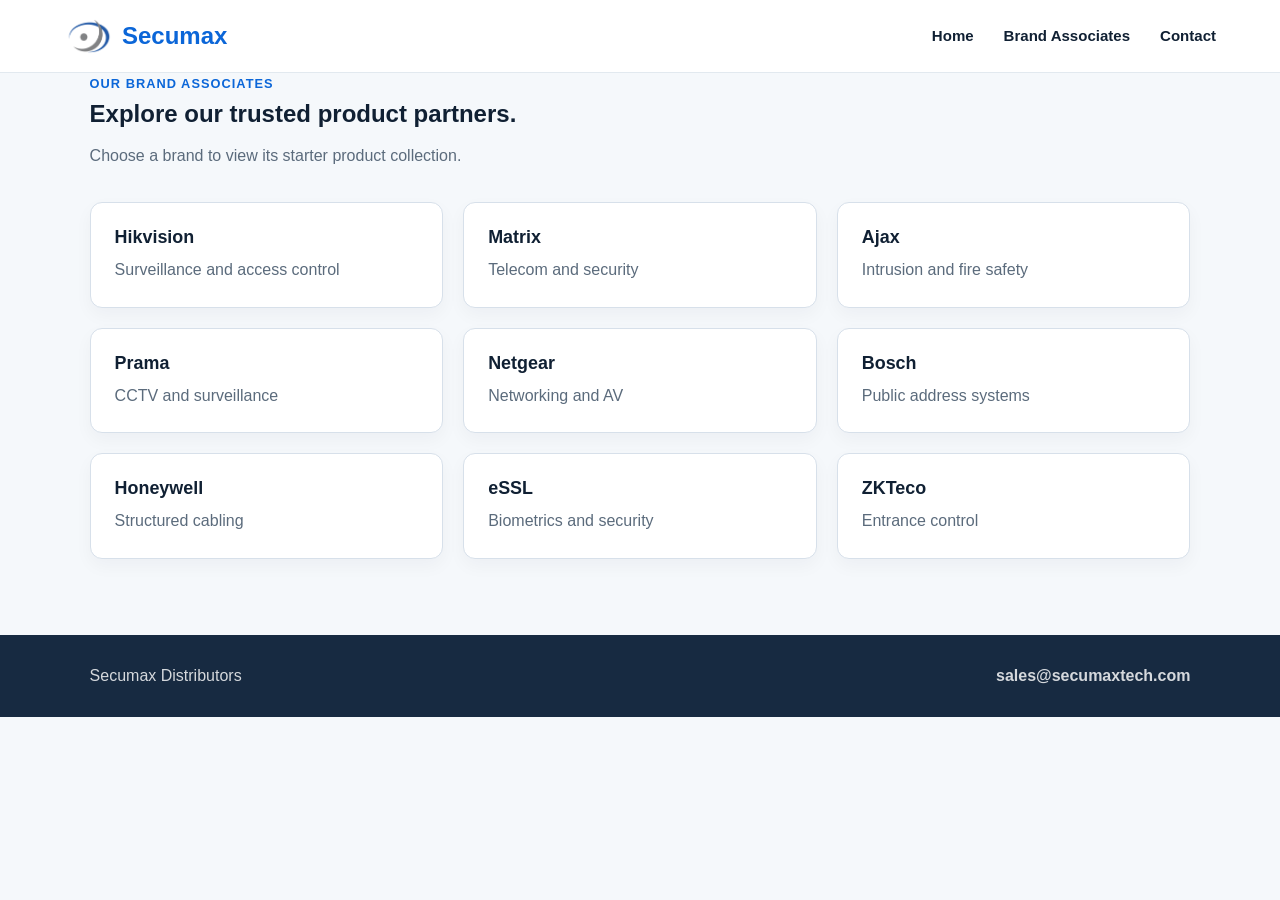
<file: secumaxx/brands/index.html>
<!doctype html>
<html lang="en">
  <head>
    <meta charset="utf-8" />
    <meta name="viewport" content="width=device-width,initial-scale=1" />
    <title>Brand Associates | Secumax</title>
    <link rel="icon" href="../images/logo.png" />
    <link rel="stylesheet" href="brand-styles.css" />
  </head>
  <body>
    <header class="site-header">
      <a class="brand" href="../"
        ><img
          class="brand-logo"
          src="../images/logo.png"
          alt="Secumax logo"
        /><span class="brand-name">Secumax</span></a
      >
      <nav class="nav-links">
        <a href="../">Home</a><a href="#brands">Brand Associates</a
        ><a href="../#contact">Contact</a>
      </nav>
    </header>
    <main>
      <section class="section" id="brands">
        <div class="section-heading">
          <p class="eyebrow">Our Brand Associates</p>
          <h1>Explore our trusted product partners.</h1>
          <p>Choose a brand to view its starter product collection.</p>
        </div>
        <div class="product-grid">
          <a class="product-card" href="hikvision/"
            ><h3>Hikvision</h3>
            <p>Surveillance and access control</p></a
          ><a class="product-card" href="matrix/"
            ><h3>Matrix</h3>
            <p>Telecom and security</p></a
          ><a class="product-card" href="ajax/"
            ><h3>Ajax</h3>
            <p>Intrusion and fire safety</p></a
          ><a class="product-card" href="prama/"
            ><h3>Prama</h3>
            <p>CCTV and surveillance</p></a
          ><a class="product-card" href="netgear/"
            ><h3>Netgear</h3>
            <p>Networking and AV</p></a
          ><a class="product-card" href="bosch/"
            ><h3>Bosch</h3>
            <p>Public address systems</p></a
          ><a class="product-card" href="honeywell/"
            ><h3>Honeywell</h3>
            <p>Structured cabling</p></a
          ><a class="product-card" href="essl/"
            ><h3>eSSL</h3>
            <p>Biometrics and security</p></a
          ><a class="product-card" href="zkteco/"
            ><h3>ZKTeco</h3>
            <p>Entrance control</p></a
          >
        </div>
      </section>
    </main>
    <footer class="site-footer" id="contact">
      <div>
        <span>Secumax Distributors</span
        ><a href="mailto:sales@secumaxtech.com">sales@secumaxtech.com</a>
      </div>
    </footer>
  </body>
</html>
</file>
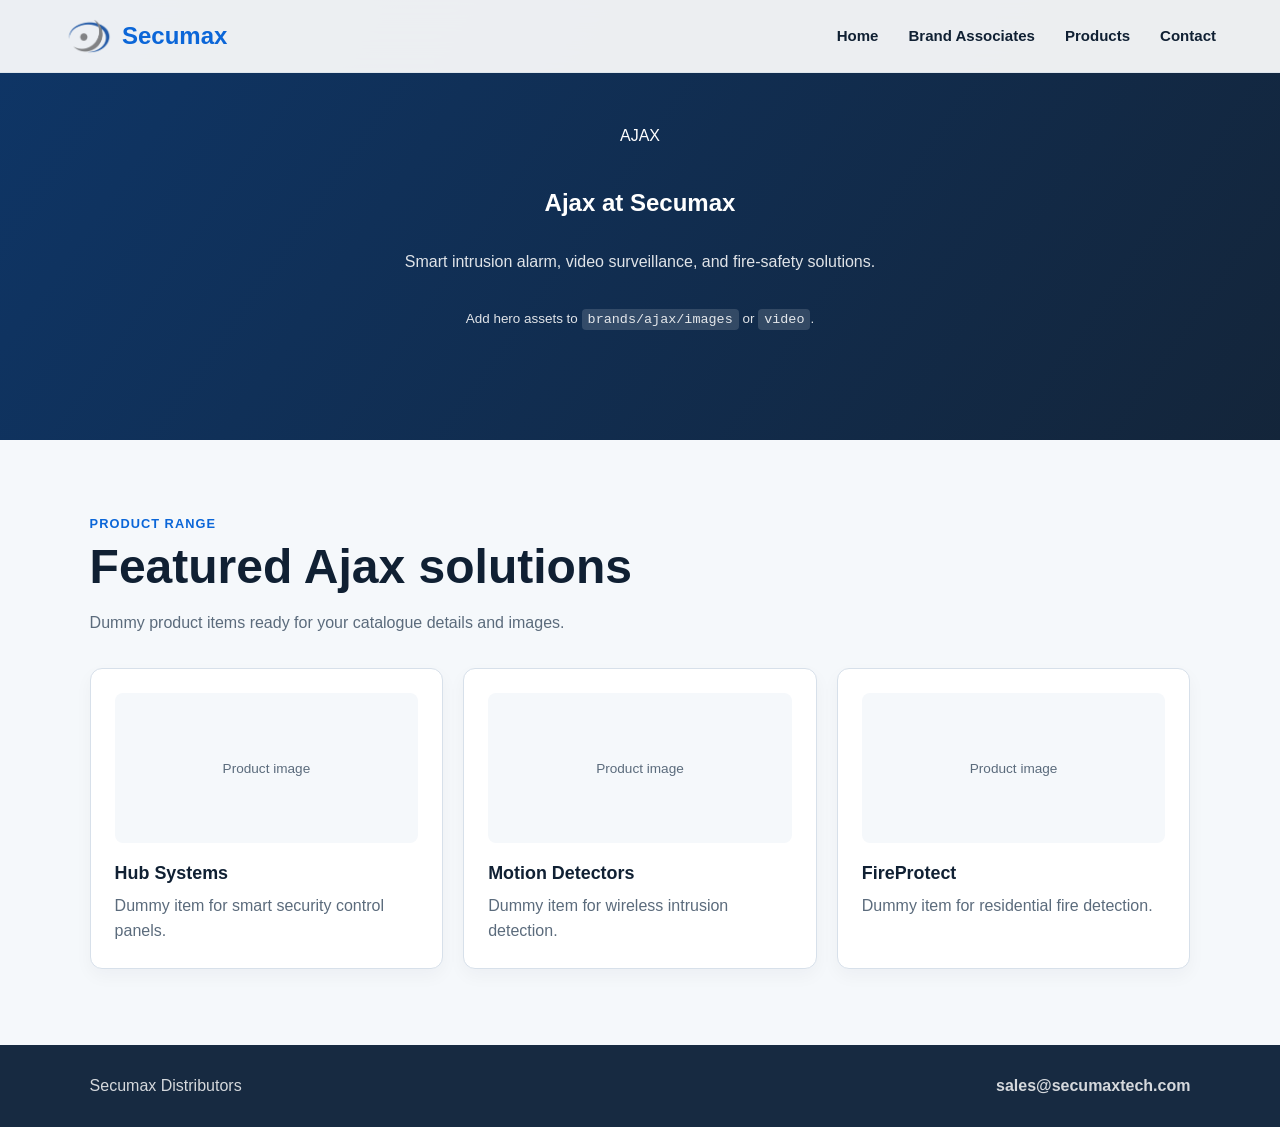
<file: secumaxx/brands/ajax/ajax.html>
<!doctype html><html lang="en"><head><meta charset="utf-8"><meta name="viewport" content="width=device-width,initial-scale=1"><title>Ajax | Secumax</title><link rel="stylesheet" href="../brand-styles.css"></head><body><header class="site-header"><a class="brand" href="../../"><img class="brand-logo" src="../../images/logo.png" alt="Secumax logo"><span class="brand-name">Secumax</span></a><nav class="nav-links"><a href="../../">Home</a><a href="../">Brand Associates</a><a href="#products">Products</a><a href="../../#contact">Contact</a></nav></header><main><section class="brand-hero"><div class="brand-hero-content"><div class="brand-mark">AJAX</div><h1>Ajax at Secumax</h1><p>Smart intrusion alarm, video surveillance, and fire-safety solutions.</p><p class="asset-note">Add hero assets to <code>brands/ajax/images</code> or <code>video</code>.</p></div></section><section class="section" id="products"><div class="section-heading"><p class="eyebrow">Product range</p><h2>Featured Ajax solutions</h2><p>Dummy product items ready for your catalogue details and images.</p></div><div class="product-grid"><article class="product-card"><div class="product-image-placeholder">Product image</div><h3>Hub Systems</h3><p>Dummy item for smart security control panels.</p></article><article class="product-card"><div class="product-image-placeholder">Product image</div><h3>Motion Detectors</h3><p>Dummy item for wireless intrusion detection.</p></article><article class="product-card"><div class="product-image-placeholder">Product image</div><h3>FireProtect</h3><p>Dummy item for residential fire detection.</p></article></div></section></main><footer class="site-footer"><div><span>Secumax Distributors</span><a href="mailto:sales@secumaxtech.com">sales@secumaxtech.com</a></div></footer></body></html>
</file>
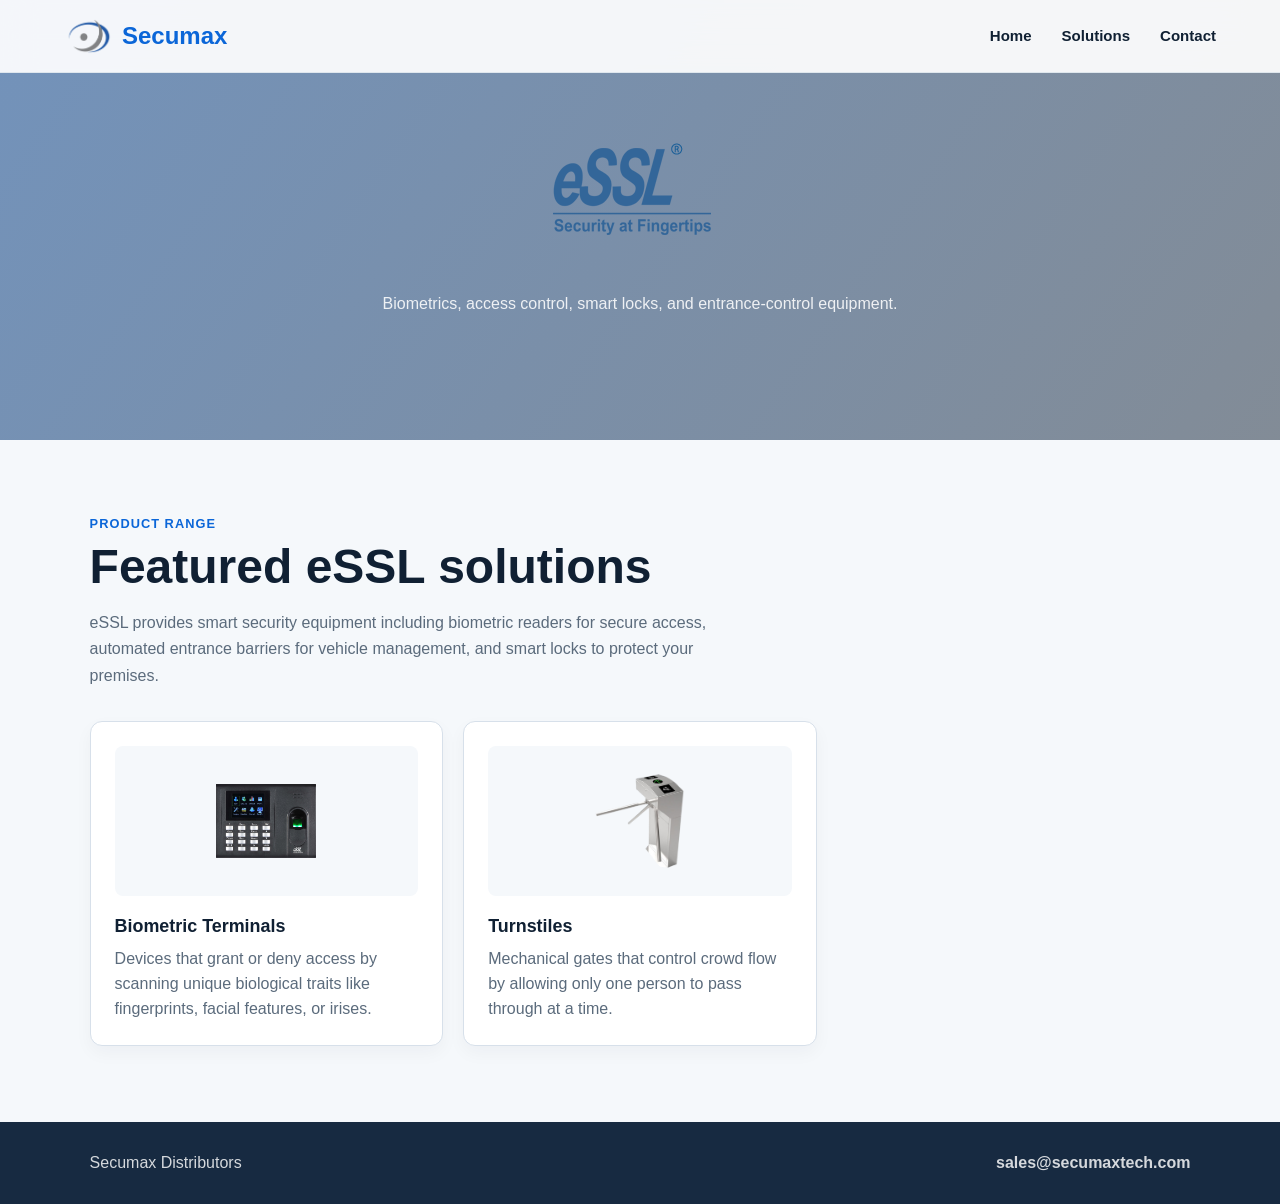
<file: secumaxx/brands/essl/essl.html>
<!doctype html>
<html lang="en">
  <head>
    <meta charset="utf-8" />
    <meta name="viewport" content="width=device-width,initial-scale=1" />
    <title>eSSL | Secumax</title>
    <link rel="stylesheet" href="../brand-styles.css" />
  </head>
  <body>
    <header class="site-header">
      <a class="brand" href="../../"
        ><img
          class="brand-logo"
          src="../../images/logo.png"
          alt="Secumax logo"
        /><span class="brand-name">Secumax</span></a
      >
      <button
        class="nav-toggle"
        id="navToggle"
        type="button"
        aria-expanded="false"
        aria-controls="navLinks"
        aria-label="Toggle navigation"
      >
        <span class="nav-toggle-bars"></span>
      </button>
      <nav class="nav-links" id="navLinks">
        <a href="../../index.html">Home</a>
        <a href="#solutions">Solutions</a>
        <a href="../../index.html#contact">Contact</a>
      </nav>
    </header>
    <main>
     
      <section
        class="brand-hero"
        style="--hero-background: url('https://media.istockphoto.com/id/1469441484/photo/fingerprint-sign-in.jpg?s=612x612&w=0&k=20&c=50Ncyw6VPBY01Z9J5cBVohLu6aW_618TF1lgx_aSHBI=')"
      >
        <div class="brand-hero-content">
          <div class="brand-mark">
            <img
              class="brand-logo"
              src="./images/essl_logo.png"
              alt="eSSL logo"
            />
          </div>
          
          <p>
            Biometrics, access control, smart locks, and entrance-control
            equipment.
          </p>
        </div>
      </section>
      <section class="section" id="solutions">
        <div class="section-heading">
          <p class="eyebrow">Product range</p>
          <h2>Featured eSSL solutions</h2>
          <p>eSSL provides smart security equipment including biometric readers for secure access, automated entrance barriers for vehicle management, and smart locks to protect your premises.</p>
        </div>
        <div class="product-grid">
          <article class="product-card">
            <div class="product-image-placeholder">
              <img
                src="./images/biometric.png"
                alt="eSSL biometric terminal"
                width="100">
            </div>
            <h3>Biometric Terminals</h3>
            <p>Devices that grant or deny access by scanning unique biological traits like fingerprints, facial features, or irises.</p>
          </article>
          <article class="product-card">
            <div class="product-image-placeholder">
              <img
                src="./images/turnstail.png"
                alt="eSSL turnstile"
                width="100">
            </div>
            <h3>Turnstiles</h3>
            <p>Mechanical gates that control crowd flow by allowing only one person to pass through at a time.</p>
          </article>
        </div>
      </section>
    </main>
    <footer class="site-footer">
      <div>
        <span>Secumax Distributors</span
        ><a href="mailto:sales@secumaxtech.com">sales@secumaxtech.com</a>
      </div>
    </footer>
    <script>
      const navToggle = document.getElementById("navToggle");
      const navLinks = document.getElementById("navLinks");
      navToggle.addEventListener("click", () => {
        const isOpen = navLinks.classList.toggle("is-open");
        navToggle.setAttribute("aria-expanded", isOpen ? "true" : "false");
      });
      navLinks.querySelectorAll("a").forEach((link) => {
        link.addEventListener("click", () => {
          navLinks.classList.remove("is-open");
          navToggle.setAttribute("aria-expanded", "false");
        });
      });
    </script>
  </body>
</html>
</file>
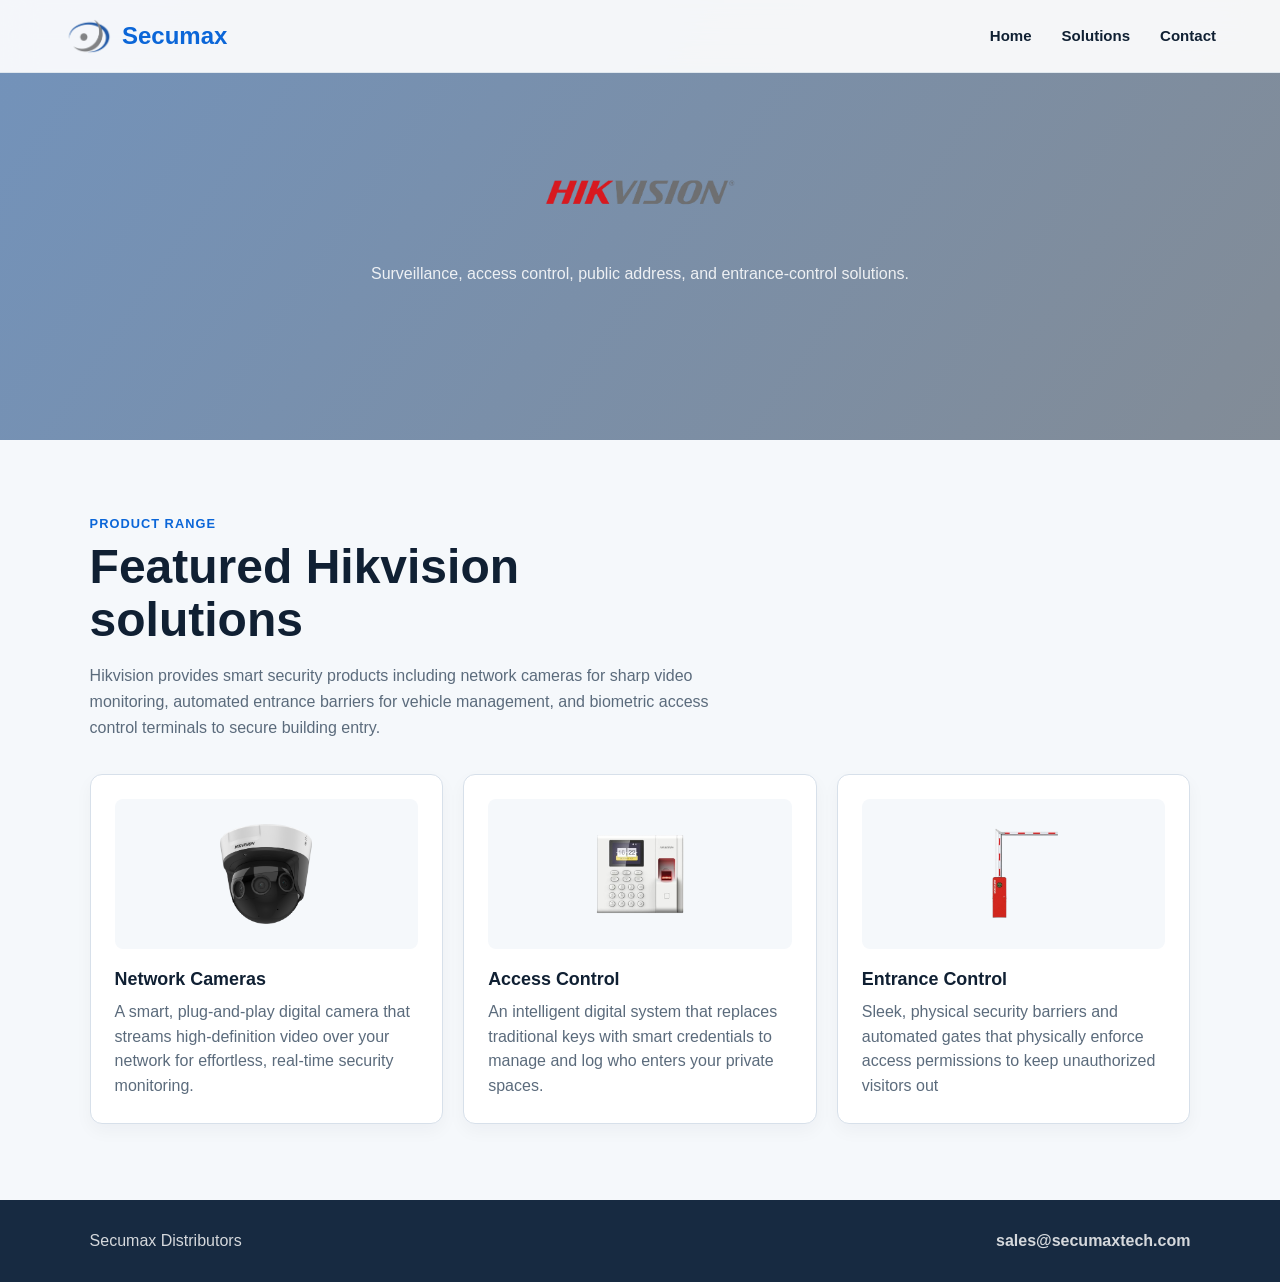
<file: secumaxx/brands/hikvision/hikvision.html>
<!doctype html>
<html lang="en">
  <head>
    <meta charset="utf-8" />
    <meta name="viewport" content="width=device-width,initial-scale=1" />
    <title>Hikvision | Secumax</title>
    <link rel="stylesheet" href="../brand-styles.css" />
  </head>
  <body>
    <header class="site-header">
      <a class="brand" href="../../"
        ><img
          class="brand-logo"
          src="../../images/logo.png"
          alt="Secumax logo"
        /><span class="brand-name">Secumax</span></a
      >
      <button
        class="nav-toggle"
        id="navToggle"
        type="button"
        aria-expanded="false"
        aria-controls="navLinks"
        aria-label="Toggle navigation"
      >
        <span class="nav-toggle-bars"></span>
      </button>
      <nav class="nav-links" id="navLinks">
        <a href="../../index.html">Home</a>
        <a href="#solutions">Solutions</a>
        <a href="../../index.html#contact">Contact</a>
      </nav>
    </header>
    <main>
     
      <section
        class="brand-hero"
        style="--hero-background: url('https://www.hikvision.com/content/dam/hikvision/en/marketing/image/products/access-control-products/main-page/Access-control-web-banner_2023-update_fingerprint-terminal_Banner.jpg')"
      >
        <div class="brand-hero-content">
          <div class="brand-mark">
            <img
              class="brand-logo"
              src="./images/hikvision_logo.png"
              alt="Hikvision logo"
            />
          </div>
          
          <p>
            Surveillance, access control, public address, and entrance-control
            solutions.
          </p>
        </div>
      </section>
      <section class="section" id="solutions">
        <div class="section-heading">
          <p class="eyebrow">Product range</p>
          <h2>Featured Hikvision solutions</h2>
          <p>Hikvision provides smart security products including network cameras for sharp video monitoring, automated entrance barriers for vehicle management, and biometric access control terminals to secure building entry.</p>
        </div>
        <div class="product-grid">
          <article class="product-card">
            <div class="product-image-placeholder">
              <img
                src="./images/access_camera.png"
                alt="Hikvision camera"
                width="100">
            </div>
            <h3>Network Cameras</h3>
            <p>A smart, plug-and-play digital camera that streams high-definition video over your network for effortless, real-time security monitoring.</p>
          </article>
          <article class="product-card">
            <div class="product-image-placeholder">
              <img
                src="./images/access_control.png"
                alt="Hikvision access control"
                width="200">
            </div>
            <h3>Access Control</h3>
            <p>An intelligent digital system that replaces traditional keys with smart credentials to manage and log who enters your private spaces.</p>
          </article>
          <article class="product-card">
            <div class="product-image-placeholder">
              <img
                src="./images/entrance_control.png"
                alt="Hikvision entrance control"
                width="200">
            </div>
            <h3>Entrance Control</h3>
            <p>Sleek, physical security barriers and automated gates that physically enforce access permissions to keep unauthorized visitors out</p>
          </article>
        </div>
      </section>
    </main>
    <footer class="site-footer">
      <div>
        <span>Secumax Distributors</span
        ><a href="mailto:sales@secumaxtech.com">sales@secumaxtech.com</a>
      </div>
    </footer>
    <script>
      const navToggle = document.getElementById("navToggle");
      const navLinks = document.getElementById("navLinks");
      navToggle.addEventListener("click", () => {
        const isOpen = navLinks.classList.toggle("is-open");
        navToggle.setAttribute("aria-expanded", isOpen ? "true" : "false");
      });
      navLinks.querySelectorAll("a").forEach((link) => {
        link.addEventListener("click", () => {
          navLinks.classList.remove("is-open");
          navToggle.setAttribute("aria-expanded", "false");
        });
      });
    </script>
  </body>
</html>
</file>
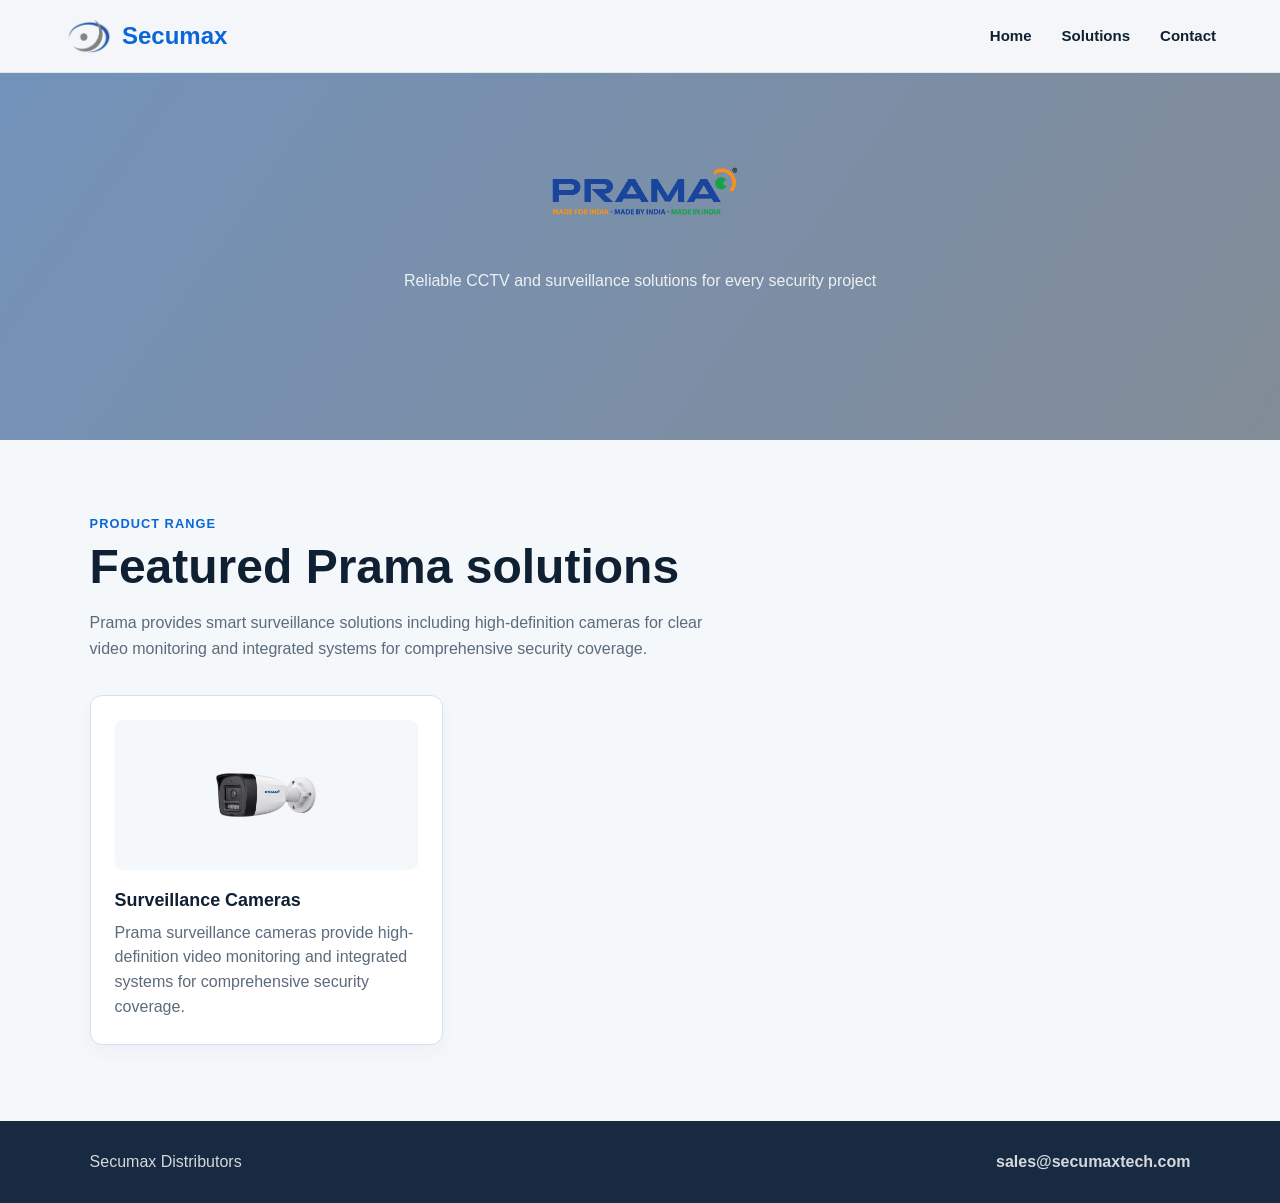
<file: secumaxx/brands/prama/prama.html>
<!doctype html>
<html lang="en">
  <head>
    <meta charset="utf-8" />
    <meta name="viewport" content="width=device-width,initial-scale=1" />
    <title>Prama | Secumax</title>
    <link rel="stylesheet" href="../brand-styles.css" />
  </head>
  <body>
    <header class="site-header">
      <a class="brand" href="../../"
        ><img
          class="brand-logo"
          src="../../images/logo.png"
          alt="Secumax logo"
        /><span class="brand-name">Secumax</span></a
      >
      <button
        class="nav-toggle"
        id="navToggle"
        type="button"
        aria-expanded="false"
        aria-controls="navLinks"
        aria-label="Toggle navigation"
      >
        <span class="nav-toggle-bars"></span>
      </button>
      <nav class="nav-links" id="navLinks">
        <a href="../../index.html">Home</a>
        <a href="#solutions">Solutions</a>
        <a href="../../index.html#contact">Contact</a>
      </nav>
    </header>
    <main>
     
      <section
        class="brand-hero"
        style="--hero-background: url('https://images.unsplash.com/photo-1529265895721-65945a176cff?w=600&auto=format&fit=crop&q=60&ixlib=rb-4.1.0&ixid=M3wxMjA3fDB8MHxzZWFyY2h8OHx8Y2N0dnxlbnwwfHwwfHx8MA%3D%3D')"
      >
        <div class="brand-hero-content">
          <div class="brand-mark">
            <img
              class="brand-logo"
              src="./images/prama_logo.png"
              alt="Prama logo"
            />
          </div>
          
          <p>
            Reliable CCTV and surveillance solutions for every security project
          </p>
        </div>
      </section>
      <section class="section" id="solutions">
        <div class="section-heading">
          <p class="eyebrow">Product range</p>
          <h2>Featured Prama solutions</h2>
          <p>Prama provides smart surveillance solutions including high-definition cameras for clear video monitoring and integrated systems for comprehensive security coverage.</p>
        </div>
        <div class="product-grid">
          <article class="product-card">
            <div class="product-image-placeholder">
              <img
                src="./images/bullet_camera.png"
                alt="Prama CCTV cameras"
                width="100">
            </div>
            <h3>Surveillance Cameras</h3>
            <p>Prama surveillance cameras provide high-definition video monitoring and integrated systems for comprehensive security coverage.</p>
          </article>
          <!-- <article class="product-card">
            <div class="product-image-placeholder">
              <img
                src="./images/access_control.png"
                alt="Hikvision access control"
                width="200">
            </div>
            <h3>Access Control</h3>
            <p>An intelligent digital system that replaces traditional keys with smart credentials to manage and log who enters your private spaces.</p>
          </article>
          <article class="product-card">
            <div class="product-image-placeholder">
              <img
                src="./images/entrance_control.png"
                alt="Hikvision entrance control"
                width="200">
            </div>
            <h3>Entrance Control</h3>
            <p>Sleek, physical security barriers and automated gates that physically enforce access permissions to keep unauthorized visitors out</p>
          </article> -->
        </div>
      </section>
    </main>
    <footer class="site-footer">
      <div>
        <span>Secumax Distributors</span
        ><a href="mailto:sales@secumaxtech.com">sales@secumaxtech.com</a>
      </div>
    </footer>
    <script>
      const navToggle = document.getElementById("navToggle");
      const navLinks = document.getElementById("navLinks");
      navToggle.addEventListener("click", () => {
        const isOpen = navLinks.classList.toggle("is-open");
        navToggle.setAttribute("aria-expanded", isOpen ? "true" : "false");
      });
      navLinks.querySelectorAll("a").forEach((link) => {
        link.addEventListener("click", () => {
          navLinks.classList.remove("is-open");
          navToggle.setAttribute("aria-expanded", "false");
        });
      });
    </script>
  </body>
</html>
</file>
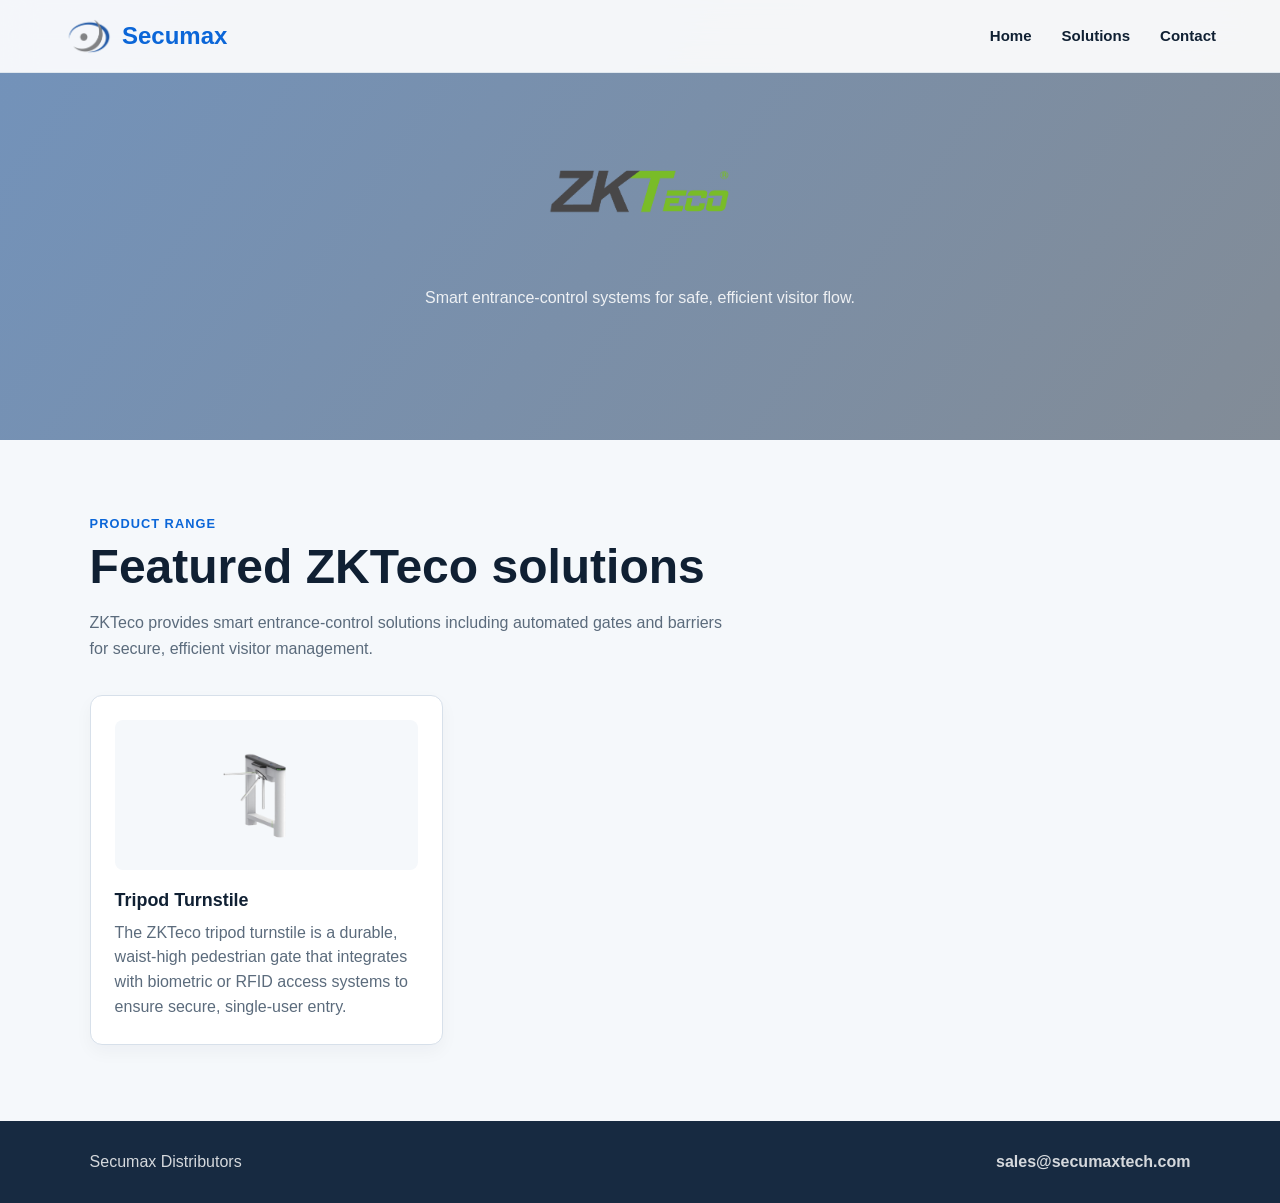
<file: secumaxx/brands/zkteco/zkteco.html>
<!doctype html>
<html lang="en">
  <head>
    <meta charset="utf-8" />
    <meta name="viewport" content="width=device-width,initial-scale=1" />
    <title>ZKTeco | Secumax</title>
    <link rel="stylesheet" href="../brand-styles.css" />
  </head>
  <body>
    <header class="site-header">
      <a class="brand" href="../../"
        ><img
          class="brand-logo"
          src="../../images/logo.png"
          alt="Secumax logo"
        /><span class="brand-name">Secumax</span></a
      >
      <button
        class="nav-toggle"
        id="navToggle"
        type="button"
        aria-expanded="false"
        aria-controls="navLinks"
        aria-label="Toggle navigation"
      >
        <span class="nav-toggle-bars"></span>
      </button>
      <nav class="nav-links" id="navLinks">
        <a href="../../index.html">Home</a>
        <a href="#solutions">Solutions</a>
        <a href="../../index.html#contact">Contact</a>
      </nav>
    </header>
    <main>
     
      <section
        class="brand-hero"
        style="--hero-background: url('https://images.unsplash.com/photo-1706476746683-1222454323f7?w=600&auto=format&fit=crop&q=60&ixlib=rb-4.1.0&ixid=M3wxMjA3fDB8MHxzZWFyY2h8Mnx8dHVybnN0aWxlfGVufDB8fDB8fHww')"
      >
        <div class="brand-hero-content">
          <div class="brand-mark">
            <img
              class="brand-logo"
              src="./images/zkteco_logo.png"
              alt="ZKTeco logo"
            />
          </div>
          
          <p>
            Smart entrance-control systems for safe, efficient visitor flow.
          </p>
        </div>
      </section>
      <section class="section" id="solutions">
        <div class="section-heading">
          <p class="eyebrow">Product range</p>
          <h2>Featured ZKTeco solutions</h2>
          <p>ZKTeco provides smart entrance-control solutions including automated gates and barriers for secure, efficient visitor management.</p>
        </div>
        <div class="product-grid">
          <article class="product-card">
            <div class="product-image-placeholder">
              <img
                src="./images/tripod_turnstile.png"
                alt="ZKTeco tripod turnstile"
                width="100">
            </div>
            <h3>Tripod Turnstile</h3>
            <p>The ZKTeco tripod turnstile is a durable, waist-high pedestrian gate that integrates with biometric or RFID access systems to ensure secure, single-user entry.</p>
          </article>
          <!-- <article class="product-card">
            <div class="product-image-placeholder">
              <img
                src="./images/access_control.png"
                alt="Hikvision access control"
                width="200">
            </div>
            <h3>Access Control</h3>
            <p>An intelligent digital system that replaces traditional keys with smart credentials to manage and log who enters your private spaces.</p>
          </article>
          <article class="product-card">
            <div class="product-image-placeholder">
              <img
                src="./images/entrance_control.png"
                alt="Hikvision entrance control"
                width="200">
            </div>
            <h3>Entrance Control</h3>
            <p>Sleek, physical security barriers and automated gates that physically enforce access permissions to keep unauthorized visitors out</p>
          </article> -->
        </div>
      </section>
    </main>
    <footer class="site-footer">
      <div>
        <span>Secumax Distributors</span
        ><a href="mailto:sales@secumaxtech.com">sales@secumaxtech.com</a>
      </div>
    </footer>
    <script>
      const navToggle = document.getElementById("navToggle");
      const navLinks = document.getElementById("navLinks");
      navToggle.addEventListener("click", () => {
        const isOpen = navLinks.classList.toggle("is-open");
        navToggle.setAttribute("aria-expanded", isOpen ? "true" : "false");
      });
      navLinks.querySelectorAll("a").forEach((link) => {
        link.addEventListener("click", () => {
          navLinks.classList.remove("is-open");
          navToggle.setAttribute("aria-expanded", "false");
        });
      });
    </script>
  </body>
</html>
</file>
<file: secumaxx/brands/brand-styles.css>
:root {
  --ink: #102033;
  --muted: #5b6b7c;
  --line: #d7e0ea;
  --paper: #f5f8fb;
  --white: #fff;
  --blue: #0b66d8;
  --slate: #172a41;
}
* {
  box-sizing: border-box;
}
html {
  scroll-behavior: smooth;
}
body {
  margin: 0;
  color: var(--ink);
  background: var(--paper);
  font-family: Inter, Arial, sans-serif;
}
a {
  color: inherit;
  text-decoration: none;
}
.site-header {
  position: fixed;
  top: 0;
  left: 0;
  z-index: 10;
  display: flex;
  width: 100%;
  align-items: center;
  justify-content: space-between;
  gap: 24px;
  padding: 18px clamp(18px, 5vw, 64px);
  background: rgba(255, 255, 255, 0.92);
  border-bottom: 1px solid rgba(217, 226, 234, 0.75);
  backdrop-filter: blur(16px);
}
.brand {
  display: flex;
  align-items: center;
  gap: 10px;
  font-weight: 800;
}
.brand-logo {
  width: 48px;
  height: 36px;
  object-fit: contain;
}
.brand-name {
  color: var(--blue);
  font-size: 1.5rem;
}
.nav-links {
  display: flex;
  align-items: center;
  gap: clamp(14px, 3vw, 30px);
  font-size: 0.94rem;
  font-weight: 700;
}
.nav-links a {
  padding: 8px 0;
  border-bottom: 2px solid transparent;
}
.nav-links a:hover {
  border-color: var(--blue);
}
.nav-toggle {
  display: none;
  align-items: center;
  justify-content: center;
  width: 42px;
  height: 42px;
  padding: 0;
  border: 1px solid var(--line);
  border-radius: 8px;
  background: var(--white);
  cursor: pointer;
}
.nav-toggle-bars {
  position: relative;
  display: block;
  width: 20px;
  height: 2px;
  background: var(--ink);
}
.nav-toggle-bars::before,
.nav-toggle-bars::after {
  content: "";
  position: absolute;
  left: 0;
  width: 20px;
  height: 2px;
  background: var(--ink);
  transition: transform 0.2s ease;
}
.nav-toggle-bars::before {
  top: -6px;
}
.nav-toggle-bars::after {
  top: 6px;
}
.nav-toggle[aria-expanded="true"] .nav-toggle-bars {
  background: transparent;
}
.nav-toggle[aria-expanded="true"] .nav-toggle-bars::before {
  top: 0;
  transform: rotate(45deg);
}
.nav-toggle[aria-expanded="true"] .nav-toggle-bars::after {
  top: 0;
  transform: rotate(-45deg);
}
.brand-hero {
  position: relative;
  display: grid;
  min-height: 440px;
  place-items: center;
  padding: 80px 24px;
  text-align: center;
  color: var(--white);

  background:
    linear-gradient(125deg, rgba(7, 63, 134, 0.55), rgba(16, 32, 51, 0.5)),
    var(--hero-background, #172a41);
  background-size: cover;
  background-position: center;
  background-repeat: no-repeat;
}
.brand-hero-content {
  width: min(760px, 100%);
}
.brand-mark {
  display: grid;
  width: min(320px, 80vw);
  place-items: center;
  margin: 0 auto 26px;
  padding: 18px;
  border-radius: 10px;
}
.brand-mark .brand-logo {
  width: 100%;
  height: auto;
  max-width: 200px;
  object-fit: contain;
}
.brand-hero p {
  max-width: 570px;
  margin: 32px auto 0;
  line-height: 1.65;
  color: rgba(255, 255, 255, 0.87);
}
.asset-note {
  margin-top: 24px;
  font-size: 0.84rem;
  color: #c9e1ff;
}
.asset-note code {
  padding: 3px 6px;
  border-radius: 4px;
  background: rgba(255, 255, 255, 0.14);
}
.section {
  padding: 76px clamp(20px, 7vw, 92px);
}
.section-heading {
  max-width: 650px;
  margin-bottom: 32px;
}
.eyebrow {
  margin: 0 0 10px;
  color: var(--blue);
  font-size: 0.8rem;
  font-weight: 900;
  letter-spacing: 0.08em;
  text-transform: uppercase;
}
.section h1,
.section h2 {
  margin: 0;
  line-height: 1.1;
}
.section h2 {
  font-size: clamp(2rem, 4vw, 3rem);
}
.section-heading > p:last-child {
  color: var(--muted);
  line-height: 1.65;
}
.product-grid {
  display: grid;
  grid-template-columns: repeat(3, minmax(0, 1fr));
  gap: 20px;
}
.product-card {
  padding: 24px;
  border: 1px solid var(--line);
  border-radius: 12px;
  background: var(--white);
  box-shadow: 0 7px 18px rgba(16, 32, 51, 0.04);
}
.product-image-placeholder {
  display: grid;
  height: 150px;
  place-items: center;
  margin-bottom: 20px;
  border-radius: 8px;
  background: var(--paper);
  color: var(--muted);
  font-size: 0.85rem;
}
.product-card h3 {
  margin: 0;
  font-size: 1.12rem;
}
.product-card p {
  margin: 10px 0 0;
  color: var(--muted);
  line-height: 1.55;
}
.site-footer {
  padding: 32px clamp(20px, 7vw, 92px);
  color: rgba(255, 255, 255, 0.82);
  background: var(--slate);
}
.site-footer div {
  display: flex;
  flex-wrap: wrap;
  justify-content: space-between;
  gap: 12px;
}
.site-footer a {
  font-weight: 700;
}
.site-footer a:hover {
  color: #9bc8ff;
}
@media (max-width: 700px) {
  .site-header {
    position: relative;
    align-items: center;
    flex-direction: row;
    gap: 10px;
  }
  .brand {
    gap: 8px;
  }
  .brand-logo {
    width: 36px;
    height: 28px;
  }
  .brand-name {
    font-size: 1.08rem;
  }
  .nav-toggle {
    display: inline-flex;
  }
  .nav-links {
    position: absolute;
    top: 100%;
    right: 0;
    left: 0;
    flex-direction: column;
    align-items: flex-start;
    gap: 0;
    padding: 8px 0;
    border: none;
    border-radius: 0;
    background: var(--white);
    box-shadow: 0 4px 12px rgba(16, 32, 51, 0.08);
    opacity: 0;
    visibility: hidden;
    transform: translateY(-8px);
    transition: opacity 0.18s ease, transform 0.18s ease, visibility 0.18s;
  }
  .nav-links.is-open {
    opacity: 1;
    visibility: visible;
    transform: translateY(0);
  }
  .nav-links a {
    width: 100%;
    padding: 12px clamp(18px, 5vw, 64px);
    border: none;
    border-bottom: 1px solid var(--line);
  }
  .product-grid {
    grid-template-columns: 1fr;
  }
  .brand-hero {
    min-height: 380px;
  }
  .brand-mark .brand-logo {
    max-width: 140px;
  }
  .section {
    padding-block: 56px;
  }
}
</file>
